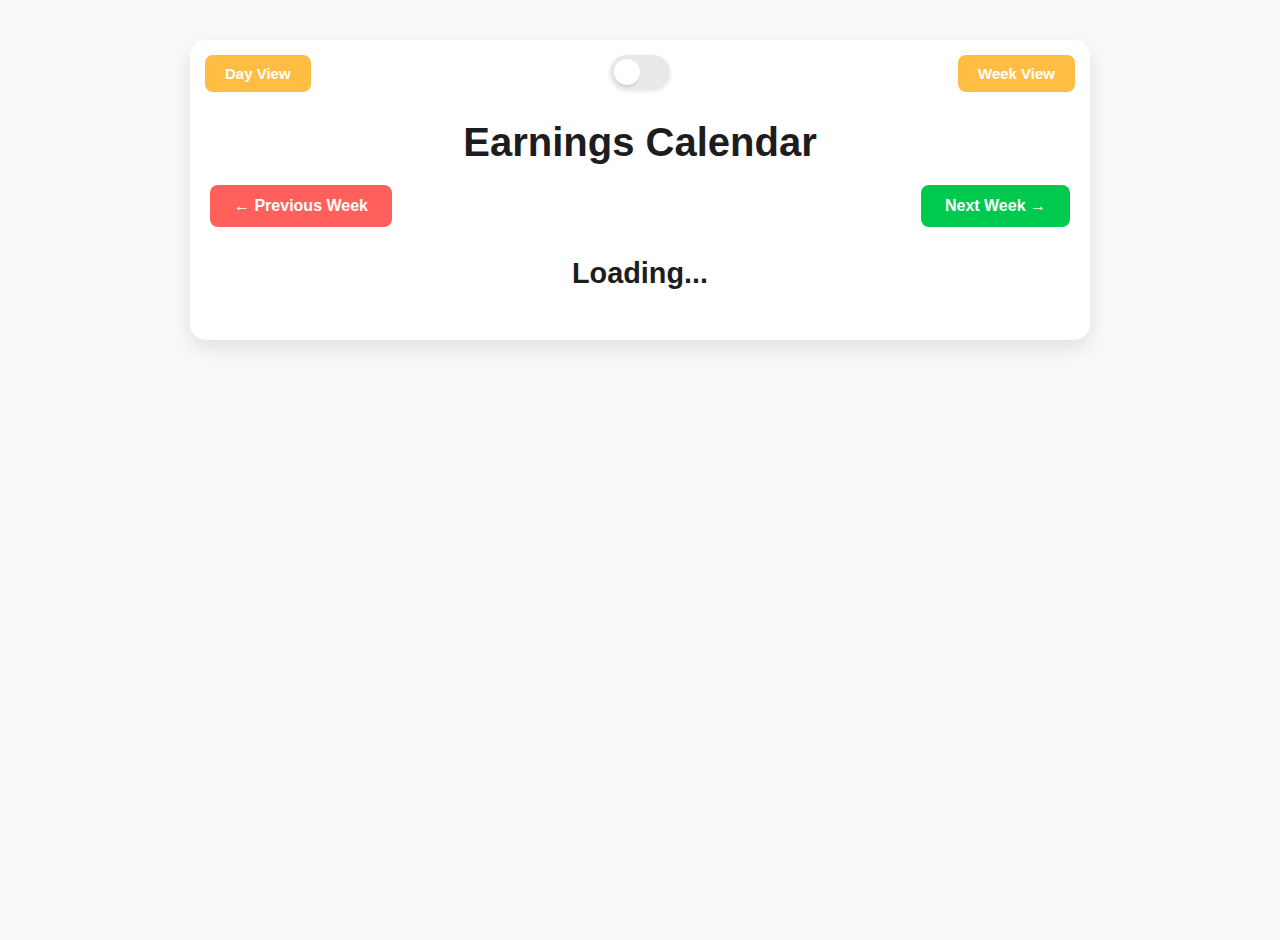
<file: index.html>
<!DOCTYPE html>
<html lang="en">
<head>
  <meta charset="UTF-8" />
  <!-- Important for mobile responsiveness -->
  <meta name="viewport" content="width=device-width, initial-scale=1.0"/>
  <title>Earnings Calendar</title>
  <link rel="stylesheet" href="css/styles.css">
</head>
<body>
  <div class="container">

    <!-- Loading Overlay -->
    <div id="loadingOverlay" class="loading-overlay">
      <div class="spinner"></div>
      <div class="loading-text">Loading...</div>
    </div>

    <!-- ABSOLUTE BUTTONS -->
    <button id="dayViewBtn">Day View</button>
    <button id="weekViewBtn">Week View</button>
    
    <!-- THEME TOGGLE -->
    <div class="theme-toggle-wrapper">
      <label class="theme-toggle" for="themeToggle">
        <input type="checkbox" id="themeToggle" />
        <span class="toggle-track">
          <span class="toggle-thumb"></span>
        </span>
      </label>
    </div>

    <!-- TITLE -->
    <h1>Earnings Calendar</h1>

    <!-- Calendar Nav (Prev / Next) + Day Buttons -->
    <div class="calendar">
      <button id="prevWeek" class="prev">&larr; Previous Week</button>
      <div class="calendar-week" id="calendarWeek"></div>
      <button id="nextWeek" class="next">Next Week &rarr;</button>
    </div>

    <!-- DAY VIEW -->
    <div class="day-view" id="dayView">
      <h2 id="selectedDay">Loading...</h2>
      <div class="symbol-list" id="symbolList"></div>
      <div id="stocks" class="stocks-container"></div>
    </div>

    <!-- WEEK VIEW -->
    <div class="week-view" id="weekView">
      <div class="weekly-container" id="weeklyContainer"></div>
    </div>
  </div>

  <!-- JavaScript Files -->
  <script src="js/config.js"></script>
  <script src="js/utils.js"></script>
  <script src="js/api.js"></script>
  <script src="js/views.js"></script>
  <script src="js/main.js"></script>
</body>
</html>
</file>
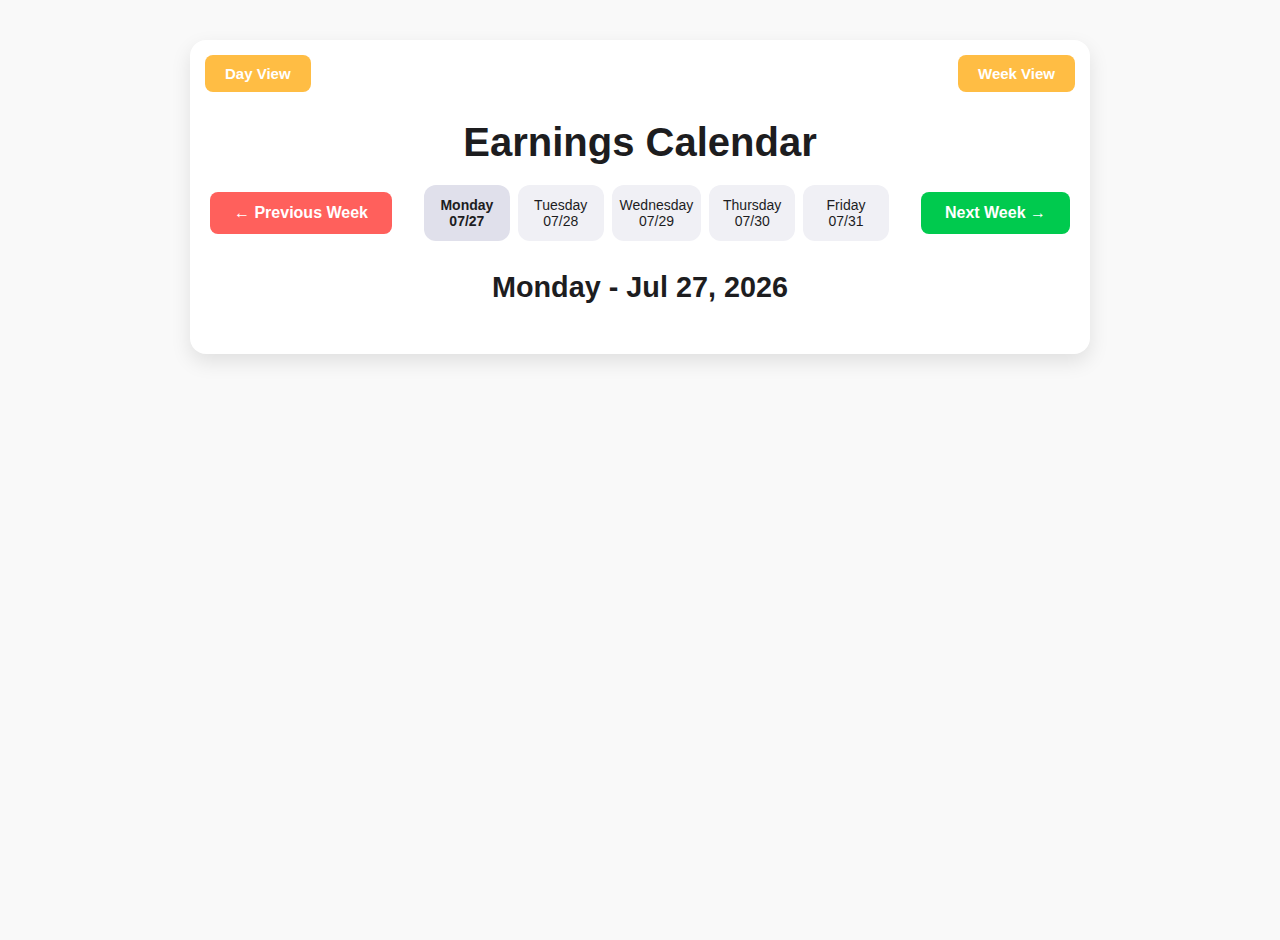
<file: earningscalendar.html>
<!DOCTYPE html>
<html lang="en">
<head>
  <meta charset="UTF-8" />
  <!-- Important for mobile responsiveness -->
  <meta name="viewport" content="width=device-width, initial-scale=1.0"/>
  <title>Earnings Calendar</title>
  <style>
    /* Reset box-sizing */
    * {
      box-sizing: border-box;
    }
    body {
      font-family: -apple-system, BlinkMacSystemFont, "Segoe UI", Roboto, "Helvetica Neue", Arial, sans-serif;
      margin: 0;
      padding: 0;
      background-color: #f9f9f9;
      color: #1d1d1f;
      position: relative;
      min-height: 100vh; 
      overflow-x: hidden;
    }
    .container {
      max-width: 900px;
      margin: 40px auto;
      padding: 20px;
      background: #ffffff;
      box-shadow: 0 8px 20px rgba(0, 0, 0, 0.1);
      border-radius: 16px;
      animation: fadeIn 1s ease-in-out;
      position: relative; /* needed for absolutely-positioned buttons */
      z-index: 0;
    }

    /* DAY / WEEK TOGGLE as absolute-positioned buttons */
    #dayViewBtn, 
    #weekViewBtn {
      position: absolute;
      top: 15px;
      padding: 10px 20px;
      font-size: 15px;
      font-weight: 600;
      background: #FFBD44;   /* your requested color */
      color: #fff;
      border: none;
      border-radius: 8px;
      cursor: pointer;
      transition: 0.3s;
      z-index: 999;          
    }
    #dayViewBtn:hover,
    #weekViewBtn:hover {
      opacity: 0.8;
    }
    /* Day View button (top-left corner) */
    #dayViewBtn {
      left: 15px;
    }
    /* Week View button (top-right corner) */
    #weekViewBtn {
      right: 15px;
    }

    /* Title */
    h1 {
      text-align: center;
      font-size: 2.5rem;
      color: #1d1d1f;
      margin-top: 60px; /* push down so buttons won't overlap title */
      margin-bottom: 20px;
    }

    /* Calendar navigation (Prev/Next) + day buttons */
    .calendar {
      display: flex;
      justify-content: space-between;
      align-items: center;
      margin-bottom: 30px;
      gap: 16px;
    }
    .calendar button {
      padding: 12px 24px;
      font-size: 16px;
      font-weight: bold;
      border: none;
      border-radius: 8px;
      color: #ffffff;
      cursor: pointer;
      transition: all 0.3s;
      flex-shrink: 0;
    }
    .calendar button:hover {
      opacity: 0.8;
    }
    .calendar button.prev {
      background-color: #FF605C;
    }
    .calendar button.next {
      background-color: #00CA4E;
    }
    .calendar-week {
      display: flex;
      justify-content: space-between;
      gap: 8px;
      flex-grow: 1;
      margin: 0 16px;
      overflow: hidden; 
    }
    .calendar-week div {
      flex: 1;
      padding: 12px 8px;
      text-align: center;
      background: #f0f0f5;
      border-radius: 12px;
      font-size: 14px;
      cursor: pointer;
      transition: all 0.3s;
      white-space: pre-wrap; 
    }
    .calendar-week div:hover,
    .calendar-week div.active {
      background: #e0e0eb;
      font-weight: bold;
    }

    /* DAY VIEW */
    .day-view {
      margin-top: 20px;
    }
    .day-view h2 {
      text-align: center;
      font-size: 1.8rem;
      margin-bottom: 10px;
    }
    .symbol-list {
      display: flex;
      flex-wrap: wrap;
      gap: 8px;
      justify-content: center;
      margin-bottom: 20px;
    }
    .symbol-list a {
      text-decoration: none;
      color: #007aff;
      background: #f0f0f5;
      padding: 6px 10px;
      border-radius: 6px;
      transition: background 0.3s;
      font-size: 14px;
      font-weight: 500;
    }
    .symbol-list a:hover {
      background: #e0e0eb;
    }
    .stocks-container {
      display: grid;
      grid-template-columns: repeat(auto-fill, minmax(400px, 1fr));
      gap: 16px;
      width: 100%;
    }
    .stock {
      position: relative;
      display: flex;
      align-items: center;
      gap: 16px;
      padding: 16px;
      margin: 0;
      background: #f5f5f7;
      border-radius: 12px;
      box-shadow: 0 4px 10px rgba(0, 0, 0, 0.1);
      transition: transform 0.3s;
      width: 100%;
    }
    .stock:hover {
      transform: scale(1.03);
    }
    .stock img {
      width: 50px;
      height: 50px;
      border-radius: 50%;
      background: #fff;
      object-fit: cover;
      box-shadow: 0 2px 5px rgba(0, 0, 0, 0.1);
      flex-shrink: 0;
    }
    .stock .details {
      display: flex;
      flex-direction: column;
      gap: 4px;
    }
    .stock .details span {
      font-size: 14px;
      color: #555;
    }
    .stock .symbol {
      font-size: 16px;
      font-weight: bold;
    }
    .market-icon {
      position: absolute;
      top: 8px;
      right: 8px;
      font-size: 20px;
    }

    /* WEEK VIEW */
    .week-view {
      display: none; /* hidden by default; toggled in code */
      margin-top: 20px;
    }
    .weekly-container {
      display: grid;
      grid-template-columns: repeat(5, 1fr);
      gap: 16px;
    }
    .day-col {
      display: flex;
      flex-direction: column;
      gap: 8px;
      background: #f5f5f7;
      border-radius: 12px;
      padding: 8px;
      box-shadow: 0 2px 5px rgba(0, 0, 0, 0.1);
    }
    .day-col h3 {
      margin: 0 0 8px 0;
      font-size: 1rem;
      text-align: center;
      font-weight: 600;
      color: #333;
    }
    .week-stock-bubble {
      display: flex;
      align-items: center;
      gap: 8px;
      background: #ffffff;
      border-radius: 8px;
      padding: 8px;
      box-shadow: 0 2px 5px rgba(0, 0, 0, 0.1);
    }
    /* No images in week view bubbles anymore */
    .week-symbol {
      font-weight: 600;
      color: #555;
    }
    .week-market-icon {
      margin-left: auto;
      font-size: 18px;
    }

    @keyframes fadeIn {
      from {
        opacity: 0;
      }
      to {
        opacity: 1;
      }
    }

    /* Loading overlay */
    .loading-overlay {
      position: absolute;
      top: 0;
      left: 0;
      width: 100%;
      height: 100%;
      display: none; 
      align-items: center;
      justify-content: center;
      flex-direction: column;
      background: rgba(255, 255, 255, 0.7);
      z-index: 999;
    }
    .loading-overlay.active {
      display: flex;
    }
    .spinner {
      width: 40px;
      height: 40px;
      border: 6px solid #ccc;
      border-top-color: #007aff;
      border-radius: 50%;
      animation: spin 1s linear infinite;
    }
    @keyframes spin {
      to {
        transform: rotate(360deg);
      }
    }
    .loading-text {
      margin-top: 12px;
      font-size: 16px;
      color: #007aff;
      font-weight: 600;
    }

    /* MEDIA QUERIES FOR MOBILE */
    @media (max-width: 600px) {
      .container {
        margin: 20px;
        padding: 16px;
      }
      h1 {
        font-size: 2rem;
        margin-top: 80px; /* extra top space for buttons */
      }
      .calendar {
        flex-direction: column; 
        align-items: stretch;
      }
      .calendar button {
        width: 100%;
        font-size: 14px;
      }
      .calendar-week {
        margin: 0;
        gap: 4px;
      }
      .calendar-week div {
        padding: 8px;
        font-size: 13px;
      }
      .day-view h2 {
        font-size: 1.5rem;
      }
      .stocks-container {
        grid-template-columns: 1fr; /* single column on small screens */
      }
      .stock {
        flex-direction: column; 
        text-align: center;
        gap: 8px;
      }
      .stock img {
        margin: 0 auto;
      }

      .weekly-container {
        grid-template-columns: 1fr;
      }
      .day-col {
        margin-bottom: 16px;
      }
    }
  </style>
</head>
<body>
  <div class="container">

    <!-- Loading Overlay -->
    <div id="loadingOverlay" class="loading-overlay">
      <div class="spinner"></div>
      <div class="loading-text">Loading...</div>
    </div>

    <!-- ABSOLUTE BUTTONS -->
    <button id="dayViewBtn">Day View</button>
    <button id="weekViewBtn">Week View</button>

    <!-- TITLE -->
    <h1>Earnings Calendar</h1>

    <!-- Calendar Nav (Prev / Next) + Day Buttons -->
    <div class="calendar">
      <button id="prevWeek" class="prev">&larr; Previous Week</button>
      <div class="calendar-week" id="calendarWeek"></div>
      <button id="nextWeek" class="next">Next Week &rarr;</button>
    </div>

    <!-- DAY VIEW -->
    <div class="day-view" id="dayView">
      <h2 id="selectedDay">Loading...</h2>
      <div class="symbol-list" id="symbolList"></div>
      <div id="stocks" class="stocks-container"></div>
    </div>

    <!-- WEEK VIEW -->
    <div class="week-view" id="weekView">
      <div class="weekly-container" id="weeklyContainer"></div>
    </div>
  </div>

  <script>
    // Use your Finnhub API key
    const apiKey = 'cu0c59pr01ql96gq8rrgcu0c59pr01ql96gq8rs0';

    // Grab today's date
    const today = new Date();

    // If it's Saturday (6) or Sunday (0), move to the upcoming Monday
    //   Saturday +2 => Monday
    //   Sunday   +1 => Monday
    if (today.getDay() === 6) {
      today.setDate(today.getDate() + 2);
    } else if (today.getDay() === 0) {
      today.setDate(today.getDate() + 1);
    }

    // Date bounds (1 month before/after)
    const maxDateBackward = new Date(today);
    maxDateBackward.setMonth(maxDateBackward.getMonth() - 1);
    const maxDateForward = new Date(today);
    maxDateForward.setMonth(maxDateForward.getMonth() + 1);

    let currentWeekStart = new Date(today);
    let selectedDay = new Date(today);

    let fetchId = 0;     // concurrency for day
    let fetchWeekId = 0; // concurrency for week

    const days = ["Sunday", "Monday", "Tuesday", "Wednesday", "Thursday", "Friday", "Saturday"];
    const monthsShort = ["Jan", "Feb", "Mar", "Apr", "May", "Jun", 
                         "Jul", "Aug", "Sep", "Oct", "Nov", "Dec"];

    function showLoadingOverlay() {
      document.getElementById('loadingOverlay').classList.add('active');
    }
    function hideLoadingOverlay() {
      document.getElementById('loadingOverlay').classList.remove('active');
    }

    // Format YYYY-MM-DD
    function formatDate(date) {
      const year = date.getFullYear();
      const month = String(date.getMonth() + 1).padStart(2, '0');
      const day = String(date.getDate()).padStart(2, '0');
      return `${year}-${month}-${day}`;
    }

    // For the day buttons (e.g. Monday <br> 01/10)
    function formatDateForButton(date) {
      const dayName = days[date.getDay()];
      const dd = String(date.getDate()).padStart(2, '0');
      const mm = String(date.getMonth() + 1).padStart(2, '0');
      return `${dayName}<br>${mm}/${dd}`;
    }

    // For the selected day heading (e.g. "Friday - Jan 10, 2025")
    function formatDateForSelected(date) {
      const dayName = days[date.getDay()];
      const dd = date.getDate();
      const mmShort = monthsShort[date.getMonth()];
      const yyyy = date.getFullYear();
      return `${dayName} - ${mmShort} ${dd}, ${yyyy}`;
    }

    // For week col headings: "Monday 01/10"
    function formatDateForWeekHeader(date) {
      const dayName = days[date.getDay()];
      const dd = String(date.getDate()).padStart(2, '0');
      const mm = String(date.getMonth() + 1).padStart(2, '0');
      return `${dayName} ${mm}/${dd}`;
    }

    // Get 5 weekdays (Mon-Fri)
    function getWeekDates(startDate) {
      startDate.setHours(0, 0, 0, 0);
      while (startDate.getDay() === 0 || startDate.getDay() === 6) {
        startDate.setDate(startDate.getDate() + 1);
      }
      while (startDate.getDay() !== 1) {
        startDate.setDate(startDate.getDate() - 1);
      }
      const dates = [];
      for (let i = 0; i < 5; i++) {
        const date = new Date(startDate);
        date.setDate(startDate.getDate() + i);
        dates.push(date);
      }
      return dates;
    }

    // Show/hide day buttons
    function setCalendarButtonsVisibility(showDayButtons) {
      const calendarWeekDiv = document.getElementById('calendarWeek');
      calendarWeekDiv.style.display = showDayButtons ? 'flex' : 'none';
    }

    // Render day buttons for day view
    function renderCalendarWeek(dates) {
      const calendarWeek = document.getElementById('calendarWeek');
      calendarWeek.innerHTML = '';
      dates.forEach((date) => {
        const div = document.createElement('div');
        div.innerHTML = formatDateForButton(date);
        if (formatDate(date) === formatDate(selectedDay)) {
          div.classList.add('active');
        }
        div.addEventListener('click', () => {
          selectedDay = new Date(date);
          renderCalendarWeek(dates);
          fetchEarnings(selectedDay);
        });
        calendarWeek.appendChild(div);
      });
    }

    // Fetch a single company profile
    async function fetchCompanyProfile(symbol) {
      try {
        const response = await fetch(
          `https://finnhub.io/api/v1/stock/profile2?symbol=${symbol}&token=${apiKey}`
        );
        if (!response.ok) {
          throw new Error('Failed to fetch company profile');
        }
        return await response.json();
      } catch (error) {
        console.error('Error fetching company profile:', error);
        return null;
      }
    }

    // DAY VIEW
    async function fetchEarnings(date) {
      const myId = ++fetchId;
      showLoadingOverlay();

      const stocksContainer = document.getElementById('stocks');
      const selectedDayHeader = document.getElementById('selectedDay');
      const symbolList = document.getElementById('symbolList');
      symbolList.innerHTML = '';
      selectedDayHeader.textContent = formatDateForSelected(date);

      try {
        const response = await fetch(
          `https://finnhub.io/api/v1/calendar/earnings?from=${formatDate(date)}&to=${formatDate(date)}&token=${apiKey}`
        );
        if (!response.ok) {
          throw new Error('Failed to fetch data');
        }
        if (myId !== fetchId) return;

        const data = await response.json();
        const earnings = data.earningsCalendar || [];
        stocksContainer.innerHTML = '';

        if (earnings.length === 0) {
          stocksContainer.innerHTML = '<p>No data available for the selected date.</p>';
          return;
        }

        for (const earning of earnings) {
          if (myId !== fetchId) return;
          const symbolItem = document.createElement('a');
          symbolItem.href = `#stock-${earning.symbol}`;
          symbolItem.textContent = earning.symbol;
          symbolList.appendChild(symbolItem);
        }

        for (const earning of earnings) {
          if (myId !== fetchId) return;
          const profile = await fetchCompanyProfile(earning.symbol);
          if (myId !== fetchId) return;

          let hourIcon = '';
          const hour = earning.hour?.toLowerCase() || '';
          if (hour === 'bmo') hourIcon = '☀';
          else if (hour === 'amc') hourIcon = '🌙';

          // Handle missing/broken logos with an onerror fallback
          const imgSrc = profile?.logo || 'https://via.placeholder.com/50';

          const stockDiv = document.createElement('div');
          stockDiv.classList.add('stock');
          stockDiv.id = `stock-${earning.symbol}`;

          stockDiv.innerHTML = `
            <img 
              src="${imgSrc}" 
              alt="${earning.symbol}"
              onerror="this.onerror=null; this.src='https://via.placeholder.com/50';"
            />
            <div class="details">
              <span class="symbol">
                ${earning.symbol || 'N/A'} - ${profile?.name || 'N/A'}
              </span>
              <span>
                ${profile?.description || ''}
              </span>
              <span>
                <strong>Expected EPS:</strong> 
                ${earning.epsEstimate ?? 'N/A'}
              </span>
              <span>
                <strong>Expected Revenue:</strong> 
                ${earning.revenueEstimate ?? 'N/A'}
              </span>
            </div>
            ${hourIcon ? `<span class="market-icon">${hourIcon}</span>` : ''}
          `;
          stocksContainer.appendChild(stockDiv);
        }
      } catch (error) {
        if (myId === fetchId) {
          alert('Error fetching data: ' + error.message);
        }
      } finally {
        if (myId === fetchId) {
          hideLoadingOverlay();
        }
      }
    }

    // WEEK VIEW
    async function fetchWeeklyEarnings() {
      const myId = ++fetchWeekId;
      showLoadingOverlay();

      const weeklyContainer = document.getElementById('weeklyContainer');
      weeklyContainer.innerHTML = '';

      const weekDates = getWeekDates(new Date(currentWeekStart));
      const fromDate = formatDate(weekDates[0]);
      const toDate = formatDate(weekDates[4]);

      // Create 5 columns
      weekDates.forEach((d, i) => {
        const colDiv = document.createElement('div');
        colDiv.classList.add('day-col');
        
        const heading = document.createElement('h3');
        heading.textContent = formatDateForWeekHeader(d);

        colDiv.appendChild(heading);
        colDiv.id = `weekCol${i}`;
        weeklyContainer.appendChild(colDiv);
      });

      try {
        const response = await fetch(
          `https://finnhub.io/api/v1/calendar/earnings?from=${fromDate}&to=${toDate}&token=${apiKey}`
        );
        if (!response.ok) {
          throw new Error('Failed to fetch weekly data');
        }
        if (myId !== fetchWeekId) return;

        const data = await response.json();
        const earnings = data.earningsCalendar || [];

        // date => col index
        const dateMap = {};
        weekDates.forEach((d, i) => {
          dateMap[formatDate(d)] = i;
        });

        for (const earning of earnings) {
          if (myId !== fetchWeekId) return;
          
          const colIndex = dateMap[earning.date];
          if (colIndex === undefined) continue;

          let hourIcon = '';
          const hour = earning.hour?.toLowerCase() || '';
          if (hour === 'bmo') hourIcon = '☀';
          else if (hour === 'amc') hourIcon = '🌙';
          const div = document.createElement('div');
          div.classList.add('week-stock-bubble');
          div.dataset.symbol = earning.symbol; // Keep symbol in dataset for consistency
          div.innerHTML = `
            <span class="week-symbol">${earning.symbol}</span>
            ${hourIcon ? `<span class="week-market-icon">${hourIcon}</span>` : ''}
          `;

          document.getElementById(`weekCol${colIndex}`).appendChild(div);
        }
      } catch (error) {
        if (myId === fetchWeekId) {
          alert('Error fetching weekly data: ' + error.message);
        }
      } finally {
        if (myId === fetchWeekId) {
          hideLoadingOverlay();
        }
      }
    }

    // Show/hide logic
    function dayViewVisible() {
      return document.getElementById('dayView').style.display !== 'none';
    }
    function weekViewVisible() {
      return document.getElementById('weekView').style.display === 'block';
    }

    // Prev week
    document.getElementById('prevWeek').addEventListener('click', () => {
      const testDate = new Date(currentWeekStart);
      testDate.setDate(testDate.getDate() - 7);
      if (testDate < maxDateBackward) return;

      currentWeekStart = testDate;
      const weekDates = getWeekDates(currentWeekStart);
      if (dayViewVisible()) {
        setCalendarButtonsVisibility(true);
        renderCalendarWeek(weekDates);
        selectedDay = weekDates[0];
        fetchEarnings(selectedDay);
      }
      if (weekViewVisible()) {
        setCalendarButtonsVisibility(false);
        fetchWeeklyEarnings();
      }
    });

    // Next week
    document.getElementById('nextWeek').addEventListener('click', () => {
      const testDate = new Date(currentWeekStart);
      testDate.setDate(testDate.getDate() + 7);
      if (testDate > maxDateForward) return;

      currentWeekStart = testDate;
      const weekDates = getWeekDates(currentWeekStart);
      if (dayViewVisible()) {
        setCalendarButtonsVisibility(true);
        renderCalendarWeek(weekDates);
        selectedDay = weekDates[0];
        fetchEarnings(selectedDay);
      }
      if (weekViewVisible()) {
        setCalendarButtonsVisibility(false);
        fetchWeeklyEarnings();
      }
    });

    // Toggle Day View
    document.getElementById('dayViewBtn').addEventListener('click', () => {
      document.getElementById('dayView').style.display = 'block';
      document.getElementById('weekView').style.display = 'none';
      setCalendarButtonsVisibility(true);
      fetchEarnings(selectedDay);
    });

    // Toggle Week View
    document.getElementById('weekViewBtn').addEventListener('click', () => {
      document.getElementById('dayView').style.display = 'none';
      document.getElementById('weekView').style.display = 'block';
      setCalendarButtonsVisibility(false);
      fetchWeeklyEarnings();
    });

    // Initialize Day View by default
    (function init() {
      document.getElementById('dayView').style.display = 'block';
      document.getElementById('weekView').style.display = 'none';
      setCalendarButtonsVisibility(true);

      const initialWeekDates = getWeekDates(currentWeekStart);
      renderCalendarWeek(initialWeekDates);
      fetchEarnings(selectedDay);
    })();
  </script>
</body>
</html>
</file>
<file: css/styles.css>
/* Reset box-sizing */
* {
  box-sizing: border-box;
}

:root {
  --bg-color: #f9f9f9;
  --text-color: #1d1d1f;
  --container-bg: #ffffff;
  --card-bg: #f5f5f7;
  --symbol-bg: #f0f0f5;
  --symbol-hover: #e0e0eb;
  --shadow-color: rgba(0, 0, 0, 0.1);
  --heading-color: #1d1d1f;
  --button-text: #ffffff;
  --loading-overlay: rgba(255, 255, 255, 0.7);
  --transition-speed: 0.3s;
}

body.dark-theme {
  --bg-color: #121212;
  --text-color: #e0e0e0;
  --container-bg: #1e1e1e;
  --card-bg: #2d2d2d;
  --symbol-bg: #333333;
  --symbol-hover: #444444;
  --shadow-color: rgba(0, 0, 0, 0.3);
  --heading-color: #ffffff;
  --button-text: #ffffff;
  --loading-overlay: rgba(30, 30, 30, 0.7);
}

body {
  font-family: -apple-system, BlinkMacSystemFont, "Segoe UI", Roboto, "Helvetica Neue", Arial, sans-serif;
  margin: 0;
  padding: 0;
  background-color: var(--bg-color);
  color: var(--text-color);
  position: relative;
  min-height: 100vh; 
  overflow-x: hidden;
}
.container {
  max-width: 900px;
  margin: 40px auto;
  padding: 20px;
  background: #ffffff;
  box-shadow: 0 8px 20px rgba(0, 0, 0, 0.1);
  border-radius: 16px;
  animation: fadeIn 1s ease-in-out;
  position: relative; /* needed for absolutely-positioned buttons */
  z-index: 0;
  background: var(--container-bg);
  transition: background-color var(--transition-speed), box-shadow var(--transition-speed);
}

/* DAY / WEEK TOGGLE as absolute-positioned buttons */
#dayViewBtn, 
#weekViewBtn {
  position: absolute;
  top: 15px;
  padding: 10px 20px;
  font-size: 15px;
  font-weight: 600;
  background: #FFBD44;   /* your requested color */
  color: #fff;
  border: none;
  border-radius: 8px;
  cursor: pointer;
  transition: 0.3s;
  z-index: 999;          
}
#dayViewBtn:hover,
#weekViewBtn:hover {
  opacity: 0.8;
}
/* Day View button (top-left corner) */
#dayViewBtn {
  left: 15px;
}
/* Week View button (top-right corner) */
#weekViewBtn {
  right: 15px;
}

/* Title */
h1 {
  text-align: center;
  font-size: 2.5rem;
  color: var(--heading-color);
  margin-top: 60px; /* push down so buttons won't overlap title */
  margin-bottom: 20px;
}

/* Calendar navigation (Prev/Next) + day buttons */
.calendar {
  display: flex;
  justify-content: space-between;
  align-items: center;
  margin-bottom: 30px;
  gap: 16px;
}
.calendar button {
  padding: 12px 24px;
  font-size: 16px;
  font-weight: bold;
  border: none;
  border-radius: 8px;
  color: #ffffff;
  cursor: pointer;
  transition: all 0.3s;
  flex-shrink: 0;
}
.calendar button:hover {
  opacity: 0.8;
}
.calendar button.prev {
  background-color: #FF605C;
}
.calendar button.next {
  background-color: #00CA4E;
}
.calendar-week {
  display: flex;
  justify-content: space-between;
  gap: 8px;
  flex-grow: 1;
  margin: 0 16px;
  overflow: hidden; 
}
.calendar-week div {
  flex: 1;
  padding: 12px 8px;
  text-align: center;
  background: var(--symbol-bg);
  border-radius: 12px;
  font-size: 14px;
  cursor: pointer;
  transition: all 0.3s;
  white-space: pre-wrap; 
}
.calendar-week div:hover,
.calendar-week div.active {
  background: var(--symbol-hover);
  font-weight: bold;
}

/* DAY VIEW */
.day-view {
  margin-top: 20px;
}
.day-view h2 {
  text-align: center;
  font-size: 1.8rem;
  margin-bottom: 10px;
}
.symbol-list {
  display: flex;
  flex-wrap: wrap;
  gap: 8px;
  justify-content: center;
  margin-bottom: 20px;
}
.symbol-list a {
  text-decoration: none;
  color: #007aff;
  background: var(--symbol-bg);
  padding: 6px 10px;
  border-radius: 6px;
  transition: background 0.3s;
  font-size: 14px;
  font-weight: 500;
}
.symbol-list a:hover {
  background: var(--symbol-hover);
}
.stocks-container {
  display: grid;
  grid-template-columns: repeat(auto-fill, minmax(400px, 1fr));
  gap: 16px;
  width: 100%;
}
.stock {
  position: relative;
  display: flex;
  align-items: center;
  gap: 16px;
  padding: 16px;
  margin: 0;
  background: var(--card-bg);
  border-radius: 12px;
  box-shadow: 0 4px 10px rgba(0, 0, 0, 0.1);
  transition: transform 0.3s;
  width: 100%;
}
.stock:hover {
  transform: scale(1.03);
}
.stock img {
  width: 50px;
  height: 50px;
  border-radius: 50%;
  background: #fff;
  object-fit: cover;
  box-shadow: 0 2px 5px rgba(0, 0, 0, 0.1);
  flex-shrink: 0;
}
.stock .details {
  display: flex;
  flex-direction: column;
  gap: 4px;
}
.stock .details span {
  font-size: 14px;
  color: #555;
}
.stock .symbol {
  font-size: 16px;
  font-weight: bold;
}
.market-icon {
  position: absolute;
  top: 8px;
  right: 8px;
  font-size: 20px;
}

/* WEEK VIEW */
.week-view {
  display: none; /* hidden by default; toggled in code */
  margin-top: 20px;
}
.weekly-container {
  display: grid;
  grid-template-columns: repeat(5, 1fr);
  gap: 16px;
}
.day-col {
  display: flex;
  flex-direction: column;
  gap: 8px;
  background: var(--card-bg);
  border-radius: 12px;
  padding: 8px;
  box-shadow: 0 2px 5px rgba(0, 0, 0, 0.1);
}
.day-col h3 {
  margin: 0 0 8px 0;
  font-size: 1rem;
  text-align: center;
  font-weight: 600;
  color: var(--heading-color);
}
.week-stock-bubble {
  display: flex;
  align-items: center;
  gap: 8px;
  background: var(--container-bg);
  border-radius: 8px;
  padding: 8px;
  box-shadow: 0 2px 5px rgba(0, 0, 0, 0.1);
}
/* No images in week view bubbles anymore */
.week-symbol {
  font-weight: 600;
  color: #555;
}
.week-market-icon {
  margin-left: auto;
  font-size: 18px;
}

@keyframes fadeIn {
  from {
    opacity: 0;
  }
  to {
    opacity: 1;
  }
}

/* Loading overlay */
.loading-overlay {
  position: absolute;
  top: 0;
  left: 0;
  width: 100%;
  height: 100%;
  display: none; 
  align-items: center;
  justify-content: center;
  flex-direction: column;
  background: var(--loading-overlay);
  z-index: 999;
}
.loading-overlay.active {
  display: flex;
}
.spinner {
  width: 40px;
  height: 40px;
  border: 6px solid #ccc;
  border-top-color: #007aff;
  border-radius: 50%;
  animation: spin 1s linear infinite;
}
@keyframes spin {
  to {
    transform: rotate(360deg);
  }
}
.loading-text {
  margin-top: 12px;
  font-size: 16px;
  color: #007aff;
  font-weight: 600;
}

/* Theme toggle switch */
.theme-toggle-wrapper {
  position: absolute;
  top: 15px;
  left: 50%;
  transform: translateX(-50%); /* Center the toggle */
  z-index: 999;
}

.theme-toggle {
  position: relative;
  display: inline-block;
  width: 60px;
  height: 34px;
  cursor: pointer;
}

.theme-toggle input {
  opacity: 0;
  width: 0;
  height: 0;
}

.toggle-track {
  position: absolute;
  top: 0;
  left: 0;
  right: 0;
  bottom: 0;
  background-color: #e9e9e9;
  border-radius: 34px;
  transition: var(--transition-speed);
  box-shadow: 0 2px 4px rgba(0, 0, 0, 0.1);
}

.toggle-thumb {
  position: absolute;
  content: "";
  height: 26px;
  width: 26px;
  left: 4px;
  bottom: 4px;
  background-color: white;
  border-radius: 50%;
  transition: var(--transition-speed);
  box-shadow: 0 2px 2px rgba(0, 0, 0, 0.1);
}

.theme-toggle input:checked + .toggle-track {
  background-color: #3498db;
}

.theme-toggle input:checked + .toggle-track .toggle-thumb {
  transform: translateX(26px);
}

/* MEDIA QUERIES FOR MOBILE */
@media (max-width: 600px) {
  .container {
    margin: 20px;
    padding: 16px;
  }
  h1 {
    font-size: 2rem;
    margin-top: 80px; /* extra top space for buttons */
  }
  
  .theme-toggle-wrapper {
    top: 55px;
    left: 50%;
    transform: translateX(-50%);
  }
  .calendar {
    flex-direction: column; 
    align-items: stretch;
  }
  .calendar button {
    width: 100%;
    font-size: 14px;
  }
  .calendar-week {
    margin: 0;
    gap: 4px;
  }
  .calendar-week div {
    padding: 8px;
    font-size: 13px;
  }
  .day-view h2 {
    font-size: 1.5rem;
  }
  .stocks-container {
    grid-template-columns: 1fr; /* single column on small screens */
  }
  .stock {
    flex-direction: column; 
    text-align: center;
    gap: 8px;
  }
  .stock img {
    margin: 0 auto;
  }

  .weekly-container {
    grid-template-columns: 1fr;
  }
  .day-col {
    margin-bottom: 16px;
  }
}
</file>
